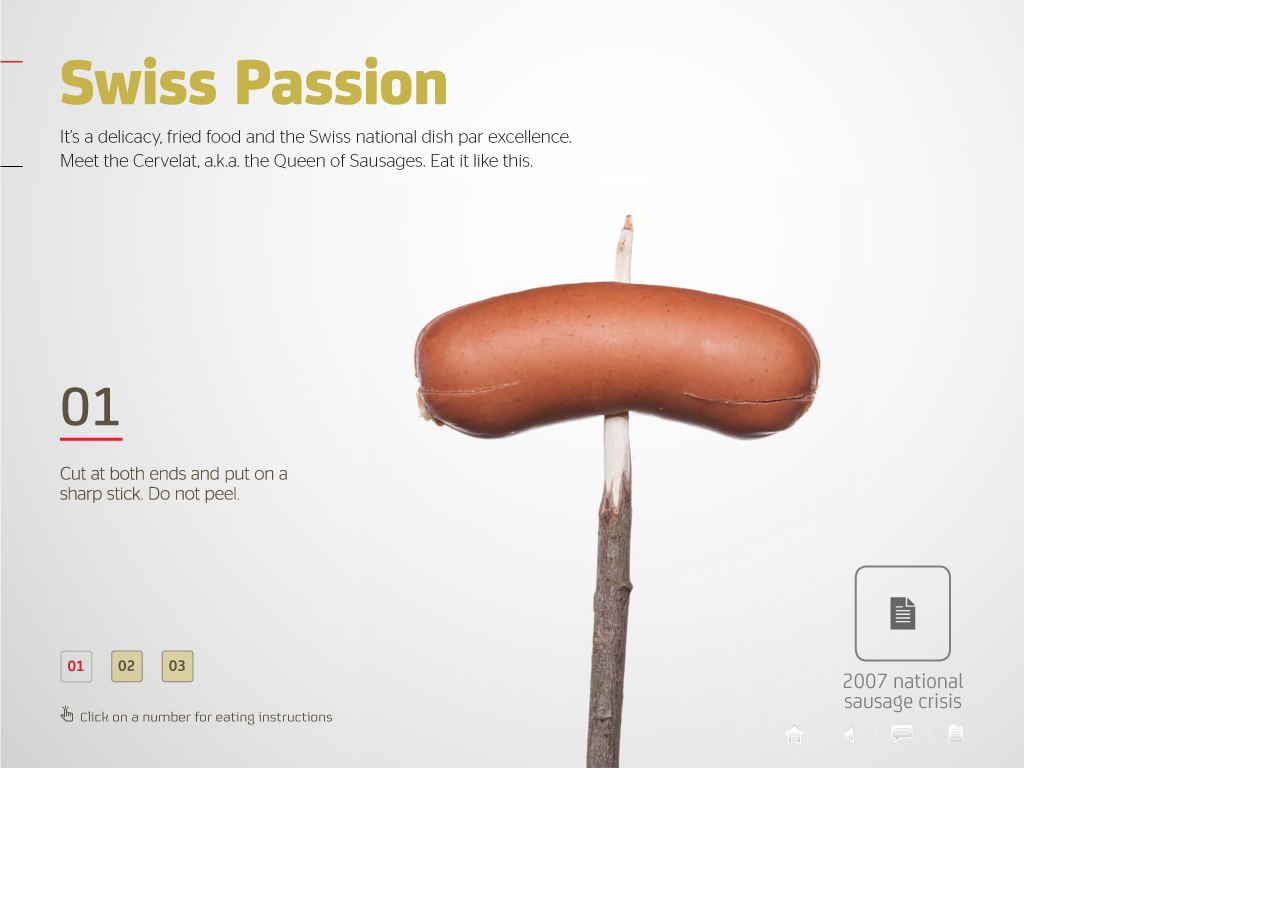
<file: index.html>
<html><head>    <title>UBS</title>    <meta name="viewport" content="width=device-width; initial-scale=1.0; maximum-scale=1.0; user-scalable=no" />    <meta name="apple-mobile-web-app-capable" content="yes" />    <link rel='stylesheet' href="css/style.css">    <link type="text/css" href="toc/css/style.css" rel="stylesheet"/>    <script type="text/javascript" src="toc/js/function.js"></script>    <script type="text/javascript" src="toc/js/iscroll.js"></script></head><body><div id="wrap">	<div id="seri"></div>	<div id="text"></div>	<ul id="title"></ul>	<ul id="stat"></ul>	<div id="btn_popup"></div>		<div id="popup">		<div id="close"></div>		<div id="scroll_wrap">			<img src="images/Textbox.png" alt="" width="378" height="941" id="items" />					</div>		<div id="scroll_status"></div>	</div>	<div id="mask"></div></div><div id="show" style="-webkit-transition:all 1s; opacity:0; display:none; z-index:10">    <div id="wrapper12" style="overflow:hidden" >        <div style="position:absolute; left:0px; top:0px; height:8529px; width:202px;">            	            <img id="img" src="images/img/thumnail.jpg" style="height:8529px; display:compact" />            <div id="1" class="but" style="top: 37px;"></div>            <div id="2" class="but" style="top: 219px;"></div>            <div id="3" class="but" style="top: 367px;"></div>            <div id="4" class="but" style="top: 516px;"></div>            <div id="5" class="but" style="top: 665px;"></div>            <div id="6" class="but" style="top: 813px;"></div>            <div id="7" class="but" style="top: 962px;"></div>            <div id="8" class="but" style="top: 1111px;"></div>            <div id="9" class="but" style="top: 1290px;"></div>            <div id="10" class="but" style="top: 1440px;"></div>            <div id="11" class="but" style="top: 1590px;"></div>            <div id="12" class="but" style="top: 1739px;"></div>            <div id="13" class="but" style="top: 1891px;"></div>            <div id="14" class="but" style="top: 2070px;"></div>            <div id="15" class="but" style="top: 2218px;"></div>            <div id="16" class="but" style="top: 2366px;"></div>            <div id="17" class="but" style="top: 2515px;"></div>            <div id="18" class="but" style="top: 2664px;"></div>            <div id="19" class="but" style="top: 2819px;"></div>            <div id="20" class="but" style="top: 2994px;"></div>            <div id="21" class="but" style="top: 3143px;"></div>            <div id="22" class="but" style="top: 3292px;"></div>            <div id="23" class="but" style="top: 3440px;"></div>            <div id="24" class="but" style="top: 3589px;"></div>            <div id="25" class="but" style="top: 3738px;"></div>            <div id="26" class="but" style="top: 3894px;"></div>            <div id="27" class="but" style="top: 4042px;"></div>            <div id="28" class="but" style="top: 4224px;"></div>            <div id="29" class="but" style="top: 4369px;"></div>            <div id="30" class="but" style="top: 4517px;"></div>            <div id="31" class="but" style="top: 4672px;"></div>            <div id="32" class="but" style="top: 4821px;"></div>            <div id="33" class="but" style="top: 4970px;"></div>            <div id="34" class="but" style="top: 5119px;"></div>            <div id="35" class="but" style="top: 5300px;"></div>            <div id="36" class="but" style="top: 5449px;"></div>            <div id="37" class="but" style="top: 5599px;"></div>            <div id="38" class="but" style="top: 5748px;"></div>            <div id="39" class="but" style="top: 5896px;"></div>            <div id="40" class="but" style="top: 6078px;"></div>            <div id="41" class="but" style="top: 6228px;"></div>            <div id="42" class="but" style="top: 6378px;"></div>            <div id="43" class="but" style="top: 6526px;"></div>            <div id="44" class="but" style="top: 6675px;"></div>            <div id="45" class="but" style="top: 6823px;"></div>            <div id="46" class="but" style="top: 7005px;"></div>            <div id="47" class="but" style="top: 7155px;"></div>            <div id="48" class="but" style="top: 7304px;"></div>            <div id="49" class="but" style="top: 7453px;"></div>            <div id="50" class="but" style="top: 7602px;"></div>            <div id="51" class="but" style="top: 7751px;"></div>            <div id="52" class="but" style="top: 7899px;"></div>            <div id="53" class="but" style="top: 8079px;"></div>            <div id="54" class="but" style="top: 8230px;"></div>            <div id="55" class="but" style="top: 8381px;"></div>        </div>    </div>    <!--<img id="title" src="img/default.jpg" style="opacity:1"/>-->    <img id="top" src="images/img/top.png" style="border:hidden"/>    <img id="bottom" src="images/img/bottom.png"/>    <img id="left" src="images/img/left-line.png"/>    <img id="right" src="images/img/right-line.png"/>    <div id="close12" style="position:absolute; left:130px; top:0px; width:78px; height:40px; z-index:3;"></div></div><div id="open" style="position:absolute; left: 930px; top: 721px; width:55px; height:40px; z-index:3;"></div><div id="but1" style="position:absolute; left: 766px; top: 721px; width:55px; height:40px; z-index:3;"></div><div id="but2" style="position:absolute; left: 820px; top: 721px; width:55px; height:40px; z-index:3;"></div><div id="but3" style="position:absolute; left: 870px; top: 721px; width:55px; height:40px; z-index:3;"></div><img src="images/img/toc.png" style="position:absolute; left: 784px; top: 723px; z-index:2;"/></body><script type="text/javascript" src="js/style.js"></script></html>
</file>
<file: css/style.css>
@charset "utf-8";
/* CSS Document */

*{
	margin:0;
	padding:0;
	-webkit-tap-highlight-color:rgba(0,0,0,0);
	-webkit-user-select:none;
}
body{
	margin:0;
	padding:0;
}
ul,li{
	margin:0;
	padding:0;
	list-style:none;	
}
#wrap{
	width:1024px;
	height:768px;
	overflow:hidden;
	position:relative;
	
}
#text{
	position:absolute;
	text-align:center;
	width:500px;
	height:50px;
	top:400px;
	left:200px;
	color:#000;
	display:none;
}
ul#title{
	overflow:hidden;
	position:absolute;
	top:387px;
	left:60px;
	width:377px;
	height:204px;
	z-index:5;
}
ul#title li{
	position:absolute;
	top:0px;
	left:0px;
	display:none;
}
ul#title li:nth-child(1){
	background:url(../images/Step-01.png) no-repeat;
	width:377px;
	height:160px;
}
ul#title li.act:nth-child(1){
	display:block;
}
ul#title li:nth-child(2){
	background:url(../images/Step-02.png) no-repeat;
	width:321px;
	height:176px;
}
ul#title li.act:nth-child(2){
	display:block;
}
ul#title li:nth-child(3){
	background:url(../images/Step-03.png) no-repeat;
	width:252px;
	height:117px;
}
ul#title li.act:nth-child(3){
	display:block;
}
ul#stat{
	overflow:hidden;
	position:absolute;
	top:647px;
	left:56px;
	width:140px;
	height:40px;
	z-index:5;
}
ul#stat li{
	position:absolute;
	top:0px;
	left:0px;
	width:37px;
	height:37px;
	background:url(../images/button.png) no-repeat;
}
ul#stat li:nth-child(1){
	background-position:0 0;
}
ul#stat li.act:nth-child(1){
	background-position:0 -45px;
}
ul#stat li:nth-child(2){
	background-position:-51px 0;
	left:51px;
}
ul#stat li.act:nth-child(2){
	background-position:-51px -45px;
}
ul#stat li:nth-child(3){
	background-position:-102px 0px;
	left:102px;
}
ul#stat li.act:nth-child(3){
	background-position:-102px -45px;
}
#btn_popup{
	position:absolute;
	top:565px;
	left:844px;
	width:121px;
	height:150px;
	z-index:5;
}
#popup{
	background:url(../images/Textbox-background.jpg) no-repeat;
	width:469px;
	height:768px;
	position:absolute;
	top:0px;
	right:0px;
	z-index:6;
	display:none;
}
#close{
	position:absolute;
	width:50px;
	height:50px;
	top:40px;
	right:37px;
}
#scroll_wrap{
	width:387px;
	height:520px;
	margin:190px 0 0 25px;
	position:relative;
	overflow:hidden;
}
#items{
	position:absolute;
	top:0px;
	left:0px;
}
#scroll_status{
	position:absolute;
	top:190px;
	right:30px;
	background:url(../images/scroll-icon.gif) no-repeat;
	width:20px;
	height:40px;
}
#seri{
	position:absolute;
	top:182px;
	left:362px;
	width:504px;
	height:586px;
	overflow:hidden;
	z-index:1;
}
#mask{
	width:1024px;
	height:768px;
	overflow:hidden;
	top:0px;
	left:0px;
	position:absolute;
	background:url(../images/8.2_Serverlap_background.png) no-repeat;
	z-index:2;
}
</file>
<file: toc/css/style.css>
@charset "UTF-8";/* CSS Document */#wrapper12{	position:absolute;	left:3px;	top:38px;	width:204px;	height:461px;	background:#000;	/*overflow:hidden;*/}#box{	position:absolute;	left:0px;	top:0px;}#top{	position:absolute;	left:0px;	top:0px;}#left{	position:absolute;	left:0px;	top:19px;}#right{	position:absolute;	left:205px;	top:19px;}#bottom{	position:absolute;	left:0px;	top:493px;}#img{	position:absolute;	left:0px;	top:0px;}#title{	position:absolute;	left:2px;	top:4px;}.but{	position:absolute;	left:0px;	width:202px;	height:144px;	/*background-color:rgba(0,0,255,0.7);*/}#show{	position:absolute;	left: 799px;	top: 203px;}
</file>
